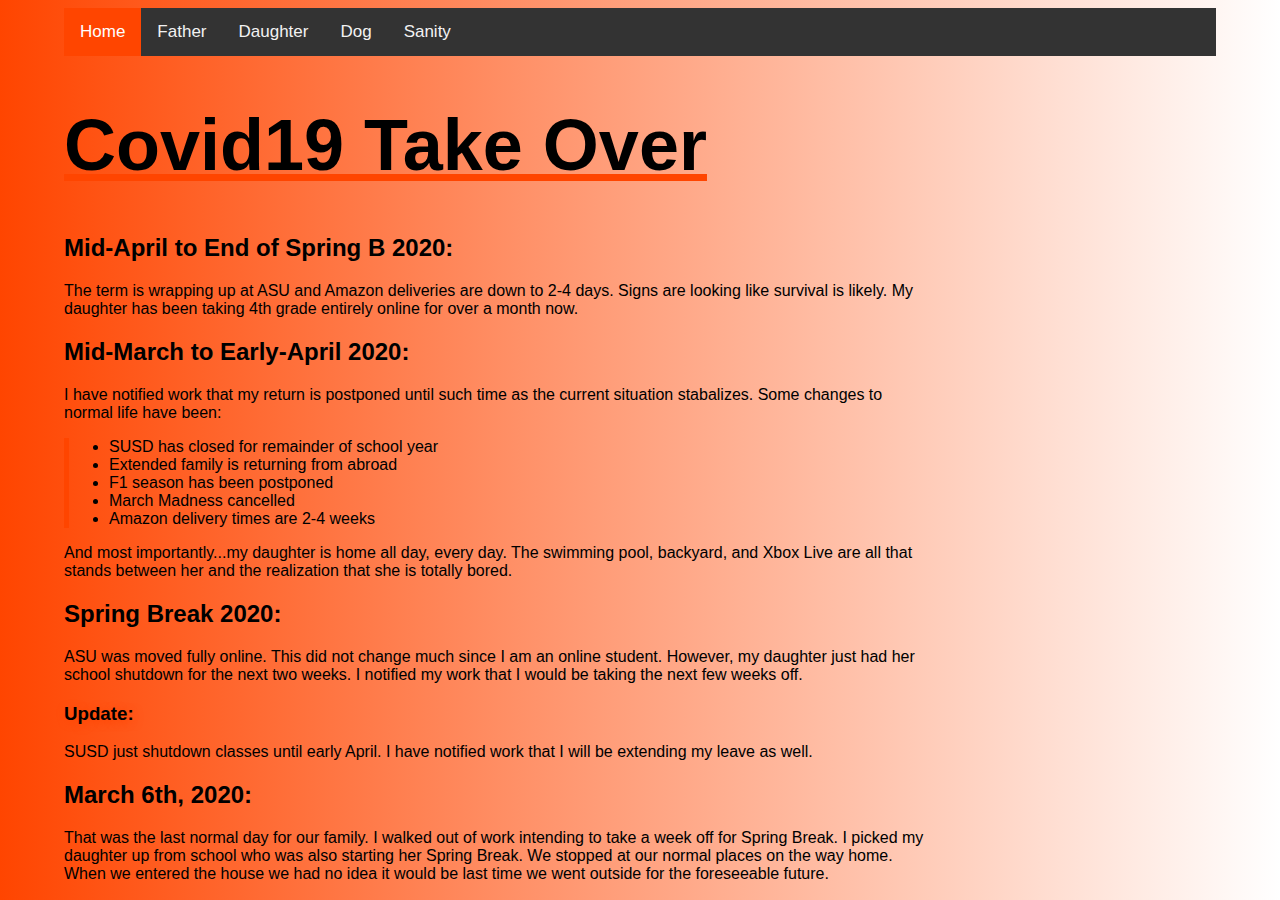
<file: html/index.html>
<!DOCTYPE html>
<html lang="en">
  <head>
    <meta charset="UTF-8" />
    <meta name="viewport" content="width=device-width, initial-scale=1.0" />
    <link rel="stylesheet" type="text/css" href="/css/style.css" />
    <title>Final Project</title>
  </head>
  <body>
    <div class="topnav">
      <a class="active" href="index.html">Home</a>
      <a href="father.html">Father</a>
      <a href="daughter.html">Daughter</a>
      <a href="dog.html">Dog</a>
      <a href="mentalHealth.html">Sanity</a>
    </div>
    <h1>Covid19 Take Over</h1>
    <h2>Mid-April to End of Spring B 2020:</h2>
    <p>
      The term is wrapping up at ASU and Amazon deliveries are down to 2-4 days.
      Signs are looking like survival is likely. My daughter has been taking 4th
      grade entirely online for over a month now.
    </p>
    <h2>Mid-March to Early-April 2020:</h2>
    <p>
      I have notified work that my return is postponed until such time as the
      current situation stabalizes. Some changes to normal life have been:
    </p>
    <ul class="list">
      <li>SUSD has closed for remainder of school year</li>
      <li>Extended family is returning from abroad</li>
      <li>F1 season has been postponed</li>
      <li>March Madness cancelled</li>
      <li>Amazon delivery times are 2-4 weeks</li>
    </ul>
    <p>
      And most importantly...my daughter is home all day, every day. The
      swimming pool, backyard, and Xbox Live are all that stands between her and
      the realization that she is totally bored.
    </p>
    <h2>Spring Break 2020:</h2>
    <p>
      ASU was moved fully online. This did not change much since I am an online
      student. However, my daughter just had her school shutdown for the next
      two weeks. I notified my work that I would be taking the next few weeks
      off.
    </p>
    <h3>Update:</h3>
    <p>
      SUSD just shutdown classes until early April. I have notified work that I
      will be extending my leave as well.
    </p>
    <h2>March 6th, 2020:</h2>
    <p>
      That was the last normal day for our family. I walked out of work
      intending to take a week off for Spring Break. I picked my daughter up
      from school who was also starting her Spring Break. We stopped at our
      normal places on the way home. When we entered the house we had no idea it
      would be last time we went outside for the foreseeable future.
    </p>
  </body>
</html>
</file>
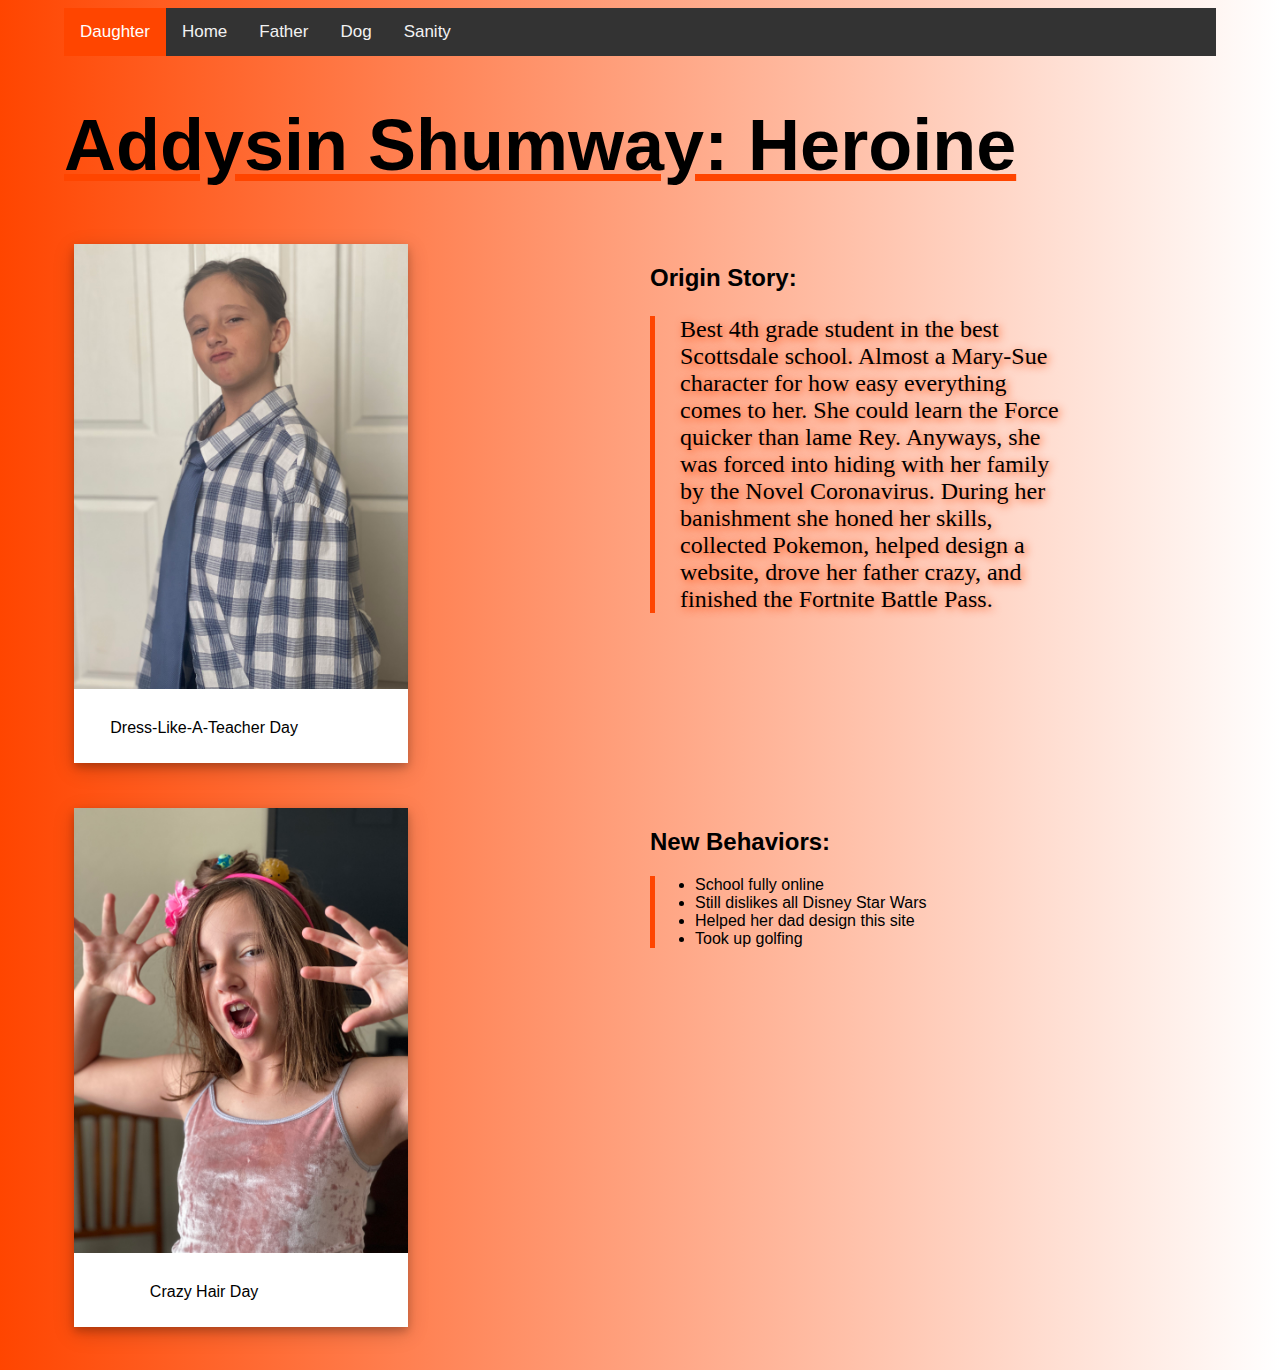
<file: html/daughter.html>
<!DOCTYPE html>
<html lang="en">
  <head>
    <meta charset="UTF-8" />
    <meta name="viewport" content="width=device-width, initial-scale=1.0" />
    <link rel="stylesheet" type="text/css" href="/css/style.css" />
    <title>Final Project</title>
  </head>
  <body>
    <div class="topnav">
      <a class="active" href="daughter.html">Daughter</a>
      <a href="index.html">Home</a>
      <a href="father.html">Father</a>
      <a href="dog.html">Dog</a>
      <a href="mentalHealth.html">Sanity</a>
    </div>
    <h1>Addysin Shumway: Heroine</h1>
    <div class="row">
      <div class="column">
        <div class="polaroid">
          <img src="/img/addyTeacher.jpg" alt="pre-Covid19" style="width: 100%;" />
          <div class="container">
            <p>Dress-Like-A-Teacher Day</p>
          </div>
        </div>
      </div>
      <div class="column">
        <h2>Origin Story:</h2>
        <p id="addyOrigin">Best 4th grade student in the best Scottsdale school. Almost a Mary-Sue character for how easy everything comes to her. She could learn the Force quicker than lame Rey. Anyways, she was forced into hiding with her family by the Novel Coronavirus. During her banishment she honed her skills, collected Pokemon, helped design a website, drove her father crazy, and finished the Fortnite Battle Pass.</p>
      </div>
    </div>

    <div class="row">
      <div class="column">
        <div class="polaroid">
          <img src="/img/addyCrazy.jpg" alt="post-Covid19" style="width: 100%;" />
          <div class="container">
            <p>Crazy Hair Day</p>
          </div>
        </div>
      </div>
      <div class="column">
        <h2>New Behaviors:</h2>
        <ul>
          <li>School fully online</li>
          <li>Still dislikes all Disney Star Wars</li>
          <li>Helped her dad design this site</li>
          <li>Took up golfing</li>
        </ul>
      </div>
    </div>
  </body>
</html>
</file>
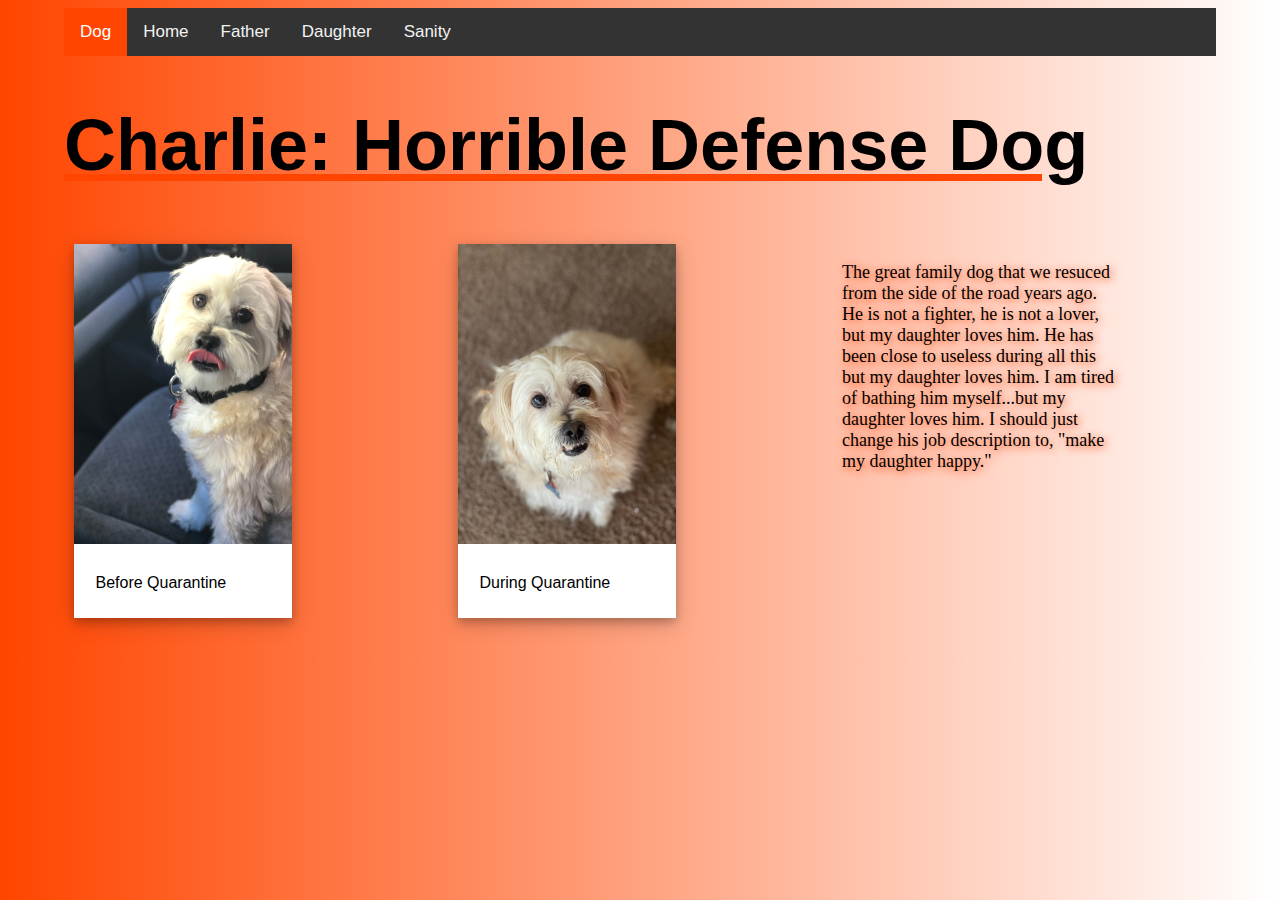
<file: html/dog.html>
<!DOCTYPE html>
<html lang="en">
  <head>
    <meta charset="UTF-8" />
    <meta name="viewport" content="width=device-width, initial-scale=1.0" />
    <link rel="stylesheet" type="text/css" href="/css/style.css" />
    <title>Final Project</title>
  </head>
  <body>
    <div class="topnav">
      <a class="active" href="dog.html">Dog</a>
      <a href="index.html">Home</a>
      <a href="father.html">Father</a>
      <a href="daughter.html">Daughter</a>
      <a href="mentalHealth.html">Sanity</a>
    </div>
    <h1>Charlie: Horrible Defense Dog</h1>
    <div class="row">
      <div class="column">
        <div class="polaroid">
          <img src="/img/charlie.JPG" alt="pre-Covid19" style="width: 100%;" />
          <div class="container">
            <p>Before Quarantine</p>
          </div>
        </div>
      </div>
      <div class="column">
        <div class="polaroid">
          <img
            src="/img/charlie2.jpg"
            alt="post-Covid19"
            style="width: 100%;"
          />
          <div class="container">
            <p>During Quarantine</p>
          </div>
        </div>
      </div>
      <div class="column">
        <p id="charlieText">The great family dog that we resuced from the side of the road years ago. He is not a fighter, he is not a lover, but my daughter loves him. He has been close to useless during all this but my daughter loves him. I am tired of bathing him myself...but my daughter loves him. I should just change his job description to, "make my daughter happy."</p>

      </div>
    </div>
  </body>
</html>
</file>
<file: css/style.css>
* {
  box-sizing: border-box;
}

body {
  font-family: Arial, Helvetica, sans-serif;
  background-image: linear-gradient(to right, orangered, white);
  width: 90%;
  margin-left: auto;
  margin-right: auto;
}

.topnav {
  overflow: hidden;
  background-color: #333;
}

.topnav a {
  float: left;
  color: #f2f2f2;
  text-align: center;
  padding: 14px 16px;
  text-decoration: none;
  font-size: 17px;
}

.topnav a:hover {
  background-color: #ddd;
  color: black;
}

.topnav a.active {
  background-color: orangered;
  color: white;
}

h1 {
  font-size: 72px;
  text-decoration: underline;
  text-decoration-color: orangered;
}

h3 {
  text-shadow: 2px 2px 8px orangered;
}

p {
  width: 75%;
}

.row {
  display: flex;
}

.column {
  flex: 50%;
  padding: 10px;
}

div.polaroid {
  display: inline-block;
  width: 60%;
  background-color: white;
  box-shadow: 0 4px 8px 0 rgba(0, 0, 0, 0.2), 0 6px 20px 0 rgba(0, 0, 0, 0.19);
  margin-bottom: 25px;
}

div.container {
  text-align: center;
  padding: 10px 20px;
}

ul {
  border-left: 5px solid orangered;
}

#charlieText {
  font-size: 18px;
  font-family: cursive;
  text-shadow: 2px 2px 8px orangered;
}

img {
  min-height: 300px;
}

#bigGuy {
  filter: grayscale(100%);
}

#addyOrigin {
  border-left: 5px solid orangered;
  padding-left: 25px;
  font-size: 24px;
  font-family: cursive;
  text-shadow: 2px 2px 8px orangered;
}

.main {
  margin: 100px auto;
  text-align: center;
}

button {
  padding: 20px;
  background-image: linear-gradient(to right, orangered, white);

  text-shadow: 1px 1px 1px #202020;
  font-family: "Lato", sans-serif;
  font-size: 18pt;
  border: 1px solid orangered;
  color: black;
}
</file>
